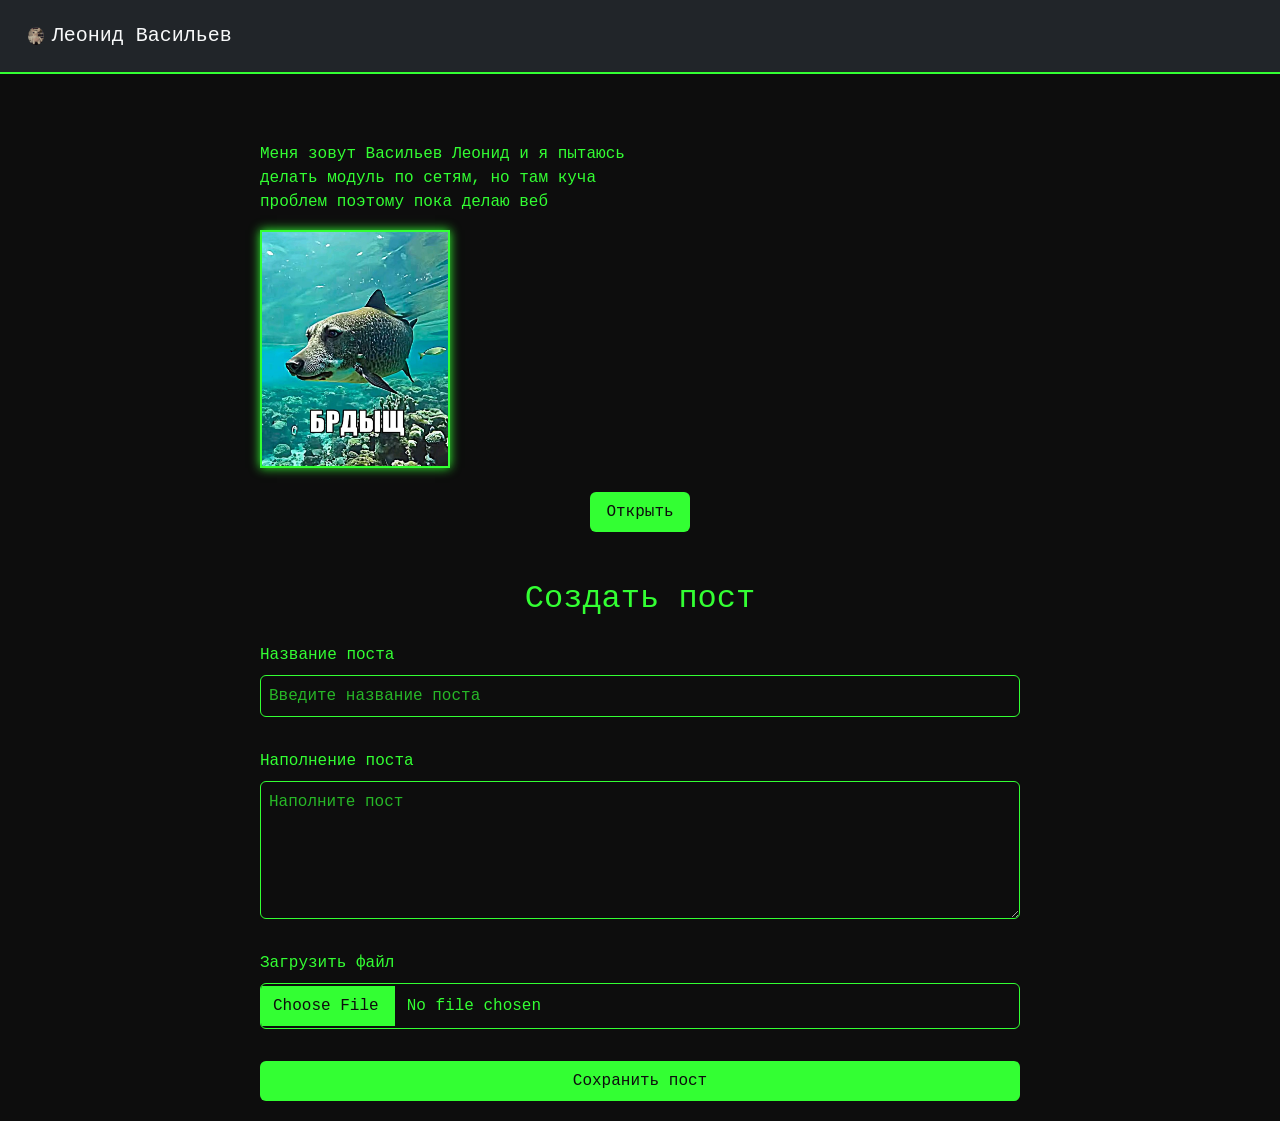
<file: index.html>
<!DOCTYPE html>
<html lang="en">
<head>
    <meta charset="UTF-8">
    <meta name="viewport" content="width=device-width, initial-scale=1.0">
    <title>Васильев Леонид</title>
    
    <link rel="stylesheet" href="https://cdn.jsdelivr.net/npm/bootstrap@5.3.2/dist/css/bootstrap.min.css">
    <script src="https://cdn.jsdelivr.net/npm/bootstrap@5.3.2/dist/js/bootstrap.bundle.min.js"></script>
    <link rel="stylesheet" href="styles/styles.css">
    
</head>
<body>
   <div class="navbar navbar-dark bg-dark p-3">
        <div class = "container-fluid">

            <a href ="#" class = "navbar-brand d-flex align-items-center">
                <img src = "images/rab.jpg" alt = "Лого" class = "me-2 rabbit rounded-circle">
                <span class = "text-light">Леонид Васильев</span>                
            </a>
        </div>
   </div>
   <div class = "container mt-5">
        <div class = "story-text">
            <p>Меня зовут Васильев Леонид и я пытаюсь делать модуль по сетям, но там куча проблем поэтому пока делаю веб</p>
            <img src = "images/fih.jpg" alt = "брдыщ" class = "fun-img">
        </div>
        <div class = "text-center mt-4">
            <button id ="toggleButton" class="btn btn-primary"> Открыть</button>
        </div>
        <div id = "extraImage" class = "mt-3 text-center" style="display: none">
            <img class = "fun-img" src = "images/miyabi.jpg" alt = "скрытая фотка миябы">
        </div>
        <div class = "mt-5">
            <h2 class ="text-center mb-4">Создать пост</h2>
            <form action = "profile.php" id = "postForm" class = "d-flex flex-column gap-3" method="POST" enctype="multipart/form-data">
                <div class = "form-group">
                    <label class = "form-label" for = "postTitle">Название поста</label>
                    <input type = "text" name ="postTitle" class="form-control hacker-input" id  = "postTitle" placeholder="Введите название поста" required>
                </div>
                <div class = "form-group">
                    <label class = "form-label" for = "postTitle">Наполнение поста</label>
                    <textarea  name ="postContent" class="form-control hacker-input" id  = "postContent" placeholder="Наполните пост" rows ="5" required></textarea>
                </div> 
                <div class = "form-group">
                    <label class = "form-label" for = "postTitle">Загрузить файл</label>
                    <input type = "file" name ="file" class="form-control hacker-input" id  = "file">
                </div>
                <button class = "btn btn-primary" type = "submit" name = "submit">Сохранить пост</button> 
            </form>   
        </div>

   </div>
   <script src = "js/script.js"></script>
</body>
</html>
</file>
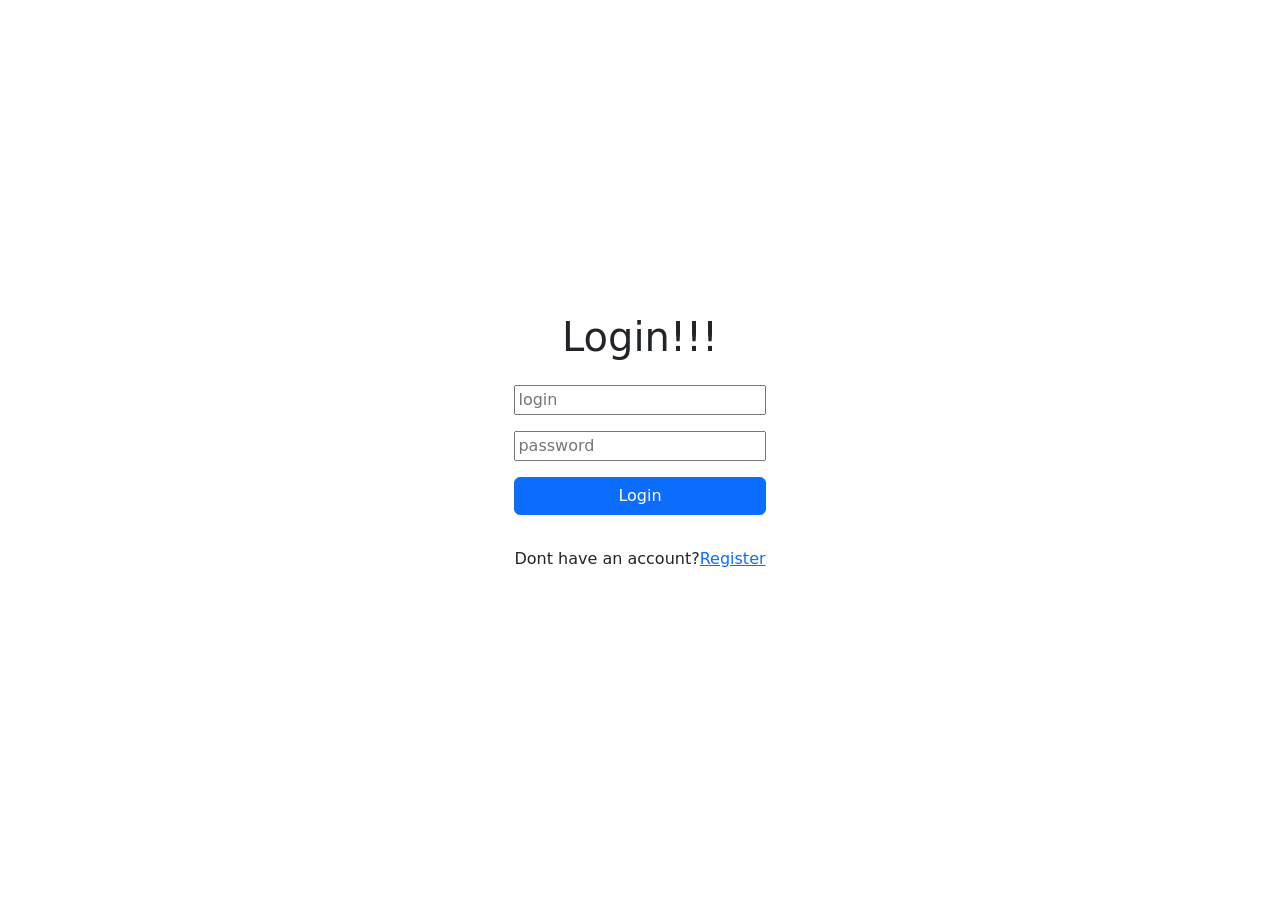
<file: login.html>
<!DOCTYPE html>
<html lang="en">
<head>
    <meta charset="UTF-8">
    <meta name="viewport" content="width=device-width, initial-scale=1.0">
    <title>Васильев Леонид</title>
    <link rel="stylesheet" href="styles/styles.css">
    <link rel="stylesheet" href="https://cdn.jsdelivr.net/npm/bootstrap@5.3.2/dist/css/bootstrap.min.css">
    <script src="https://cdn.jsdelivr.net/npm/bootstrap@5.3.2/dist/js/bootstrap.bundle.min.js"></script>
</head>
<body>
    <div class = "container d-flex justify-content-center align-items-center vh-100">
        <div class = "row">
            <div class = "col-12 text-center">
                <h1 class = "mb-4">Login!!!</h1>
               <!-- <button>Steal Miyabi's ears</button> -->
                <form action="/registration.html" method="POST" class="d-flex flex-column gap-3">
                    <input type="text" name="login" class="form-control-hacker-input" placeholder="login">
                    <input type="password" name="password" class="form-control-hacker-input" placeholder="password">
                    <button class="btn btn-primary" type="submit" name="submit">Login</button>
                    <p class="mt-3">Dont have an account?<a href="/registration.html">Register</a></p>
                </form>
            </div>
        </div>

    </div>
</body>
</html>
</file>
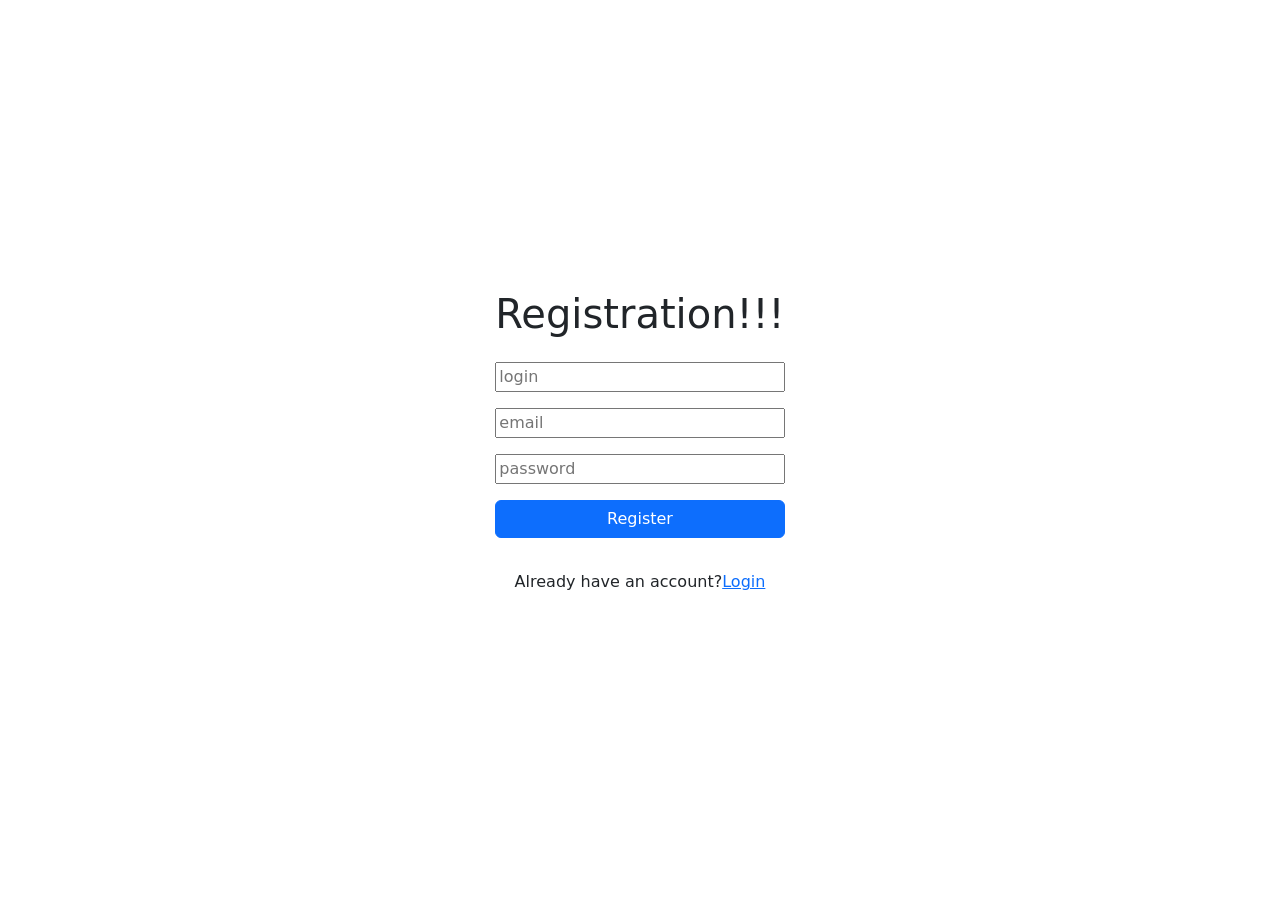
<file: registration.html>
<!DOCTYPE html>
<html lang="en">
<head>
    <meta charset="UTF-8">
    <meta name="viewport" content="width=device-width, initial-scale=1.0">
    <title>Васильев Леонид</title>
    <link rel="stylesheet" href="styles/styles.css">
    <link rel="stylesheet" href="https://cdn.jsdelivr.net/npm/bootstrap@5.3.2/dist/css/bootstrap.min.css">
    <script src="https://cdn.jsdelivr.net/npm/bootstrap@5.3.2/dist/js/bootstrap.bundle.min.js"></script>
</head>
<body>
    <div class = "container d-flex justify-content-center align-items-center vh-100">
        <div class = "row">
            <div class = "col-12 text-center">
                <h1 class = "mb-4">Registration!!!</h1>
               <!-- <button>Steal Miyabi's ears</button> -->
                <form action="/registration.html" method="POST" class="d-flex flex-column gap-3">
                    <input type="text" name="login" class="form-control-hacker-input" placeholder="login">
                    <input type="email" name="email" class="form-control-hacker-input" placeholder="email">
                    <input type="password" name="password" class="form-control-hacker-input" placeholder="password">
                    <button class="btn btn-primary" type="submit" name="submit">Register</button>
                    <p class="mt-3">Already have an account?<a href="/login.html">Login</a></p>
                </form>
            </div>
        </div>

    </div>
</body>
</html>
</file>
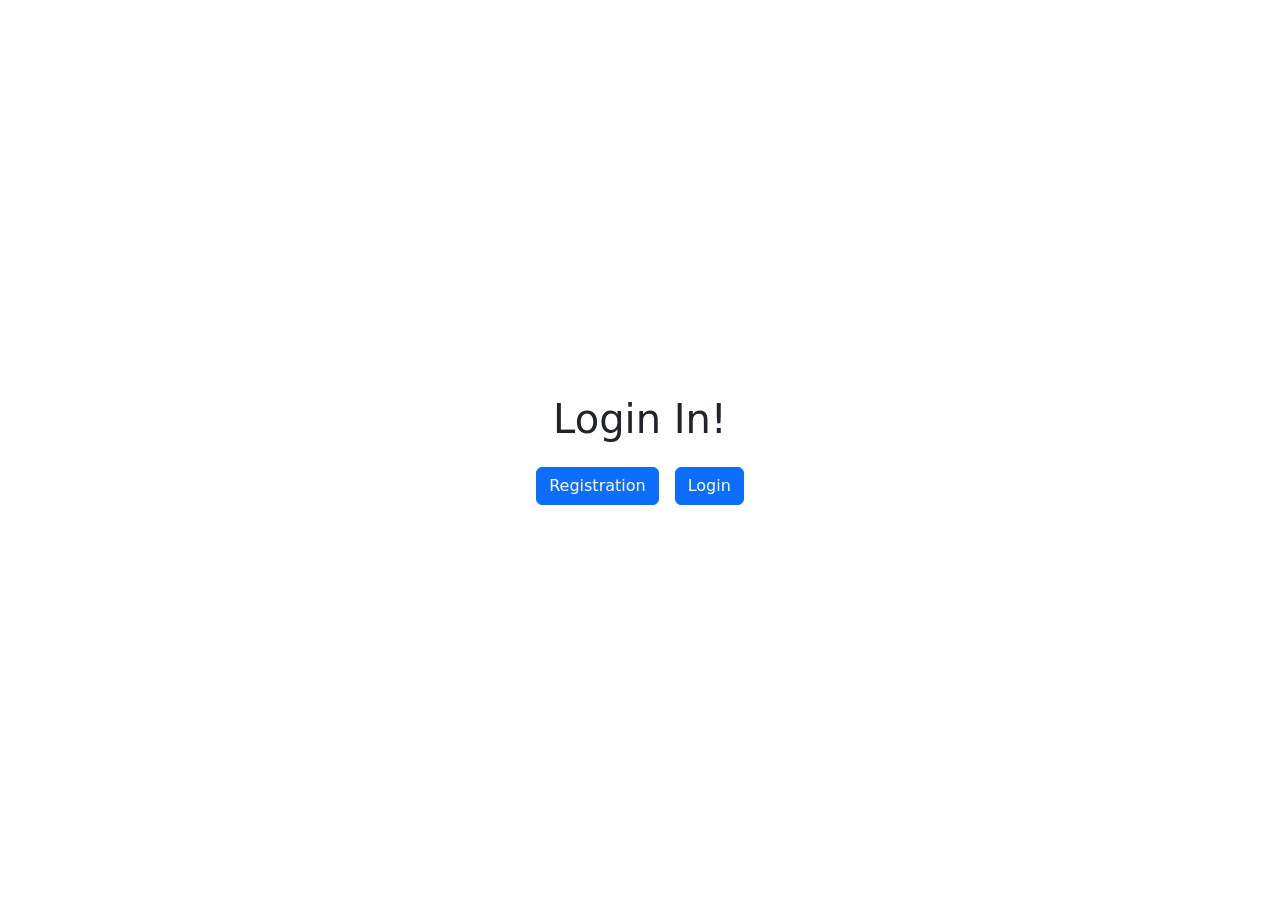
<file: start.html>
<!DOCTYPE html>
<html lang="en">
<head>
    <meta charset="UTF-8">
    <meta name="viewport" content="width=device-width, initial-scale=1.0">
    <title>Васильев Леонид</title>
    <link rel="stylesheet" href="styles/styles.css">
    <link rel="stylesheet" href="https://cdn.jsdelivr.net/npm/bootstrap@5.3.2/dist/css/bootstrap.min.css">
    <script src="https://cdn.jsdelivr.net/npm/bootstrap@5.3.2/dist/js/bootstrap.bundle.min.js"></script>
</head>
<body>
    <div class = "container d-flex justify-content-center align-items-center vh-100">
        <div class = "row">
            <div class = "col-12 text-center">
                <h1 class = "mb-4">Login In!</h1>
                <div class="d-flex justify-content-center gap-3">
                    <a href="registration.html" class = "btn btn-primary">Registration</a>
                    <a href = "login.html" class = "btn btn-primary">Login</a>
                </div>

            </div>
        </div>

    </div>
</body>
</html>
</file>
<file: styles/styles.css>
body{
background-color: #0d0d0d;
color: #3f3;
font-family: 'Courier New', monospace;
margin: 0;
}
.container{
    max-width: 800px;
    margin: 0 auto;
    padding: 20px;
}
h1,h2 {
    color: #3f3;
    text-align: center;
}
.navbar {
    border-bottom:2px solid #3f3 ;
}
.me-2 {
    width: 5%;
}

.rabbit{
    max-width: 150px;
    max-height: 150px;
    
}
.fun-img{
    max-width: 50%;
    max-height: auto;
    border: 2px solid #3f3;
    box-shadow: 0 0 10px #3f3;
}
.story-container{
    display: flex;
    align-items: center;
    justify-content: space-between;
    margin-bottom: 20px;
}
.story-text{
    max-width: 50%;
    text-align: left;
}
.btn-primary{
    background-color: #3f3;
    border: none;
    color: #0d0d0d;
    padding: 0.5rem 1rem;
    font-size: 1rem;
    cursor: pointer;
    transition: background-color 0.3s ease;
}
.btn-primary:hover{
    background-color: #28cc28;
}
.hacker-input{
    background-color: #0d0d0d;
    border: 1px solid #3f3;
    color: #3f3;
    padding: 0.5rem;
    font-family: 'Courier New', monospace;
}
.hacker-input::placeholder{
    color: #3f3;
    opacity: 0.7;
}
.hacker-input:focus{
    background-color: #0d0d0d;
    border-color: #28cc28;
    box-shadow: 0 0 5px #3f3;
    color: #3f3;
}
.form-group {
    margin-bottom: 1rem;
}
.form-label{
    color: #3f3;
    margin-bottom: 0.5rem;
}
.btn-outline-danger{
    border-color: #dc3534 ;
    color:#dc3534;
    transition: all 0.3s ease;
}
.btn-outline-danger:hover{
    background-color: #dc3534;
    color:#fff;
}
.hacker-input[type="file"] {
    padding: 0.5rem; 
    border: 1px solid #3f3; 
    color: #3f3; 
    background-color: #0d0d0d; 
    font-family: 'Courier New', monospace; 
}

.hacker-input[type="file"]::file-selector-button {
    background-color: #3f3; 
    border: none; 
    color: #0d0d0d;
    padding: 0.5rem 1rem; 
    font-family: 'Courier New', monospace; 
    cursor: pointer;
    transition: background-color 0.3s ease; 
}

.hacker-input[type="file"]::file-selector-button:hover {
    background-color: #28cc28;
}
</file>
